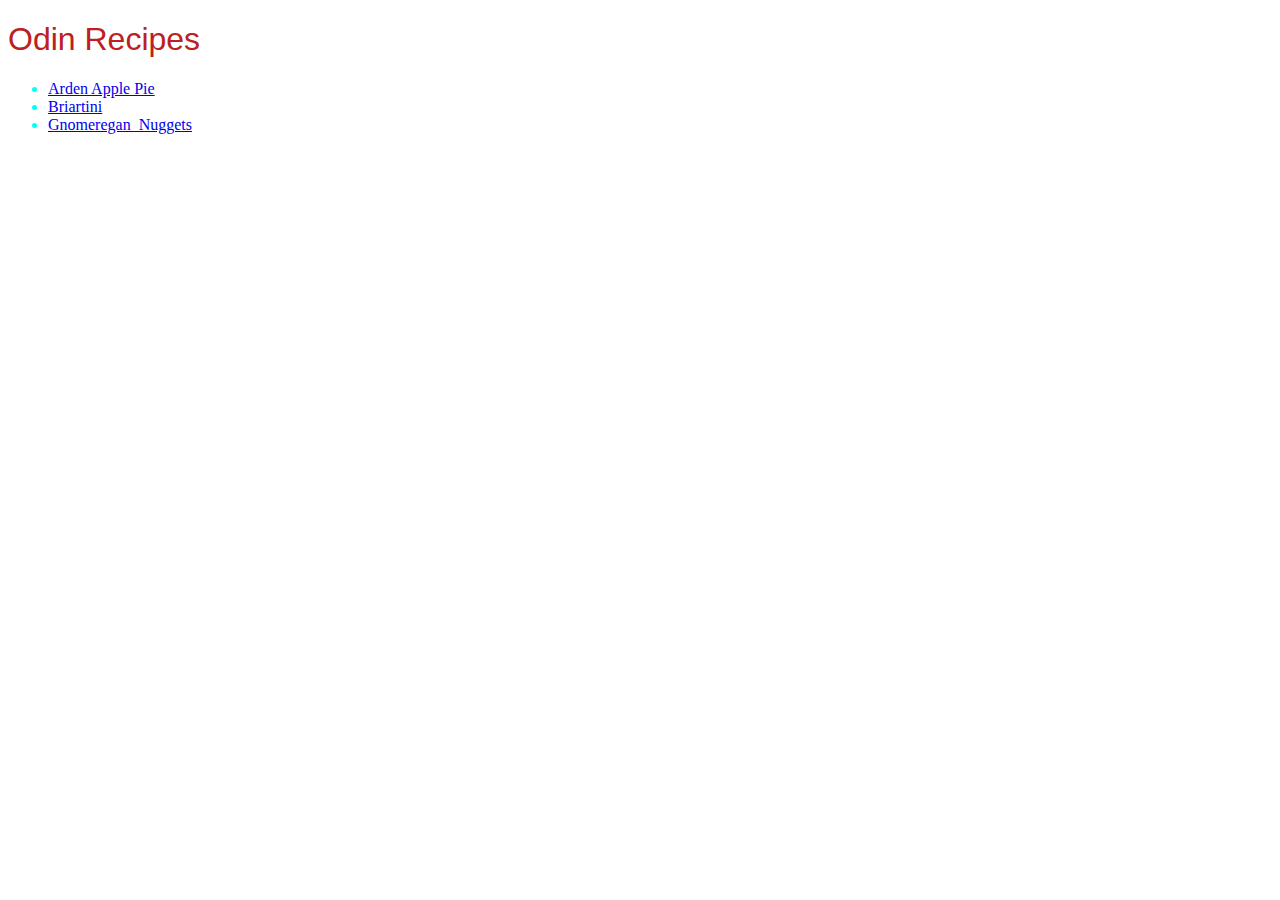
<file: index.html>
<!DOCTYPE html>
<html lang="en">
  <head>
    <link rel="stylesheet" href="style.css">
  <meta charset="UTF-8">
    <title>Flavors of Azeroth</title>
    
  </head>

<body>
    <h1 id="my_header">Odin Recipes</h1>
 
        <ul>
         <li class="first_recipe"> <a href="recipes/Arden_Apple_Pie.html">Arden Apple Pie</a></li>
         <li class="first_recipe"> <a href="recipes/Briartini.html">Briartini</a></li>
         <li class="first_recipe"> <a href="recipes/Gnomeregan_Nuggets.html">Gnomeregan_Nuggets</a></li>
        </ul> 

</body>



</html>
</file>
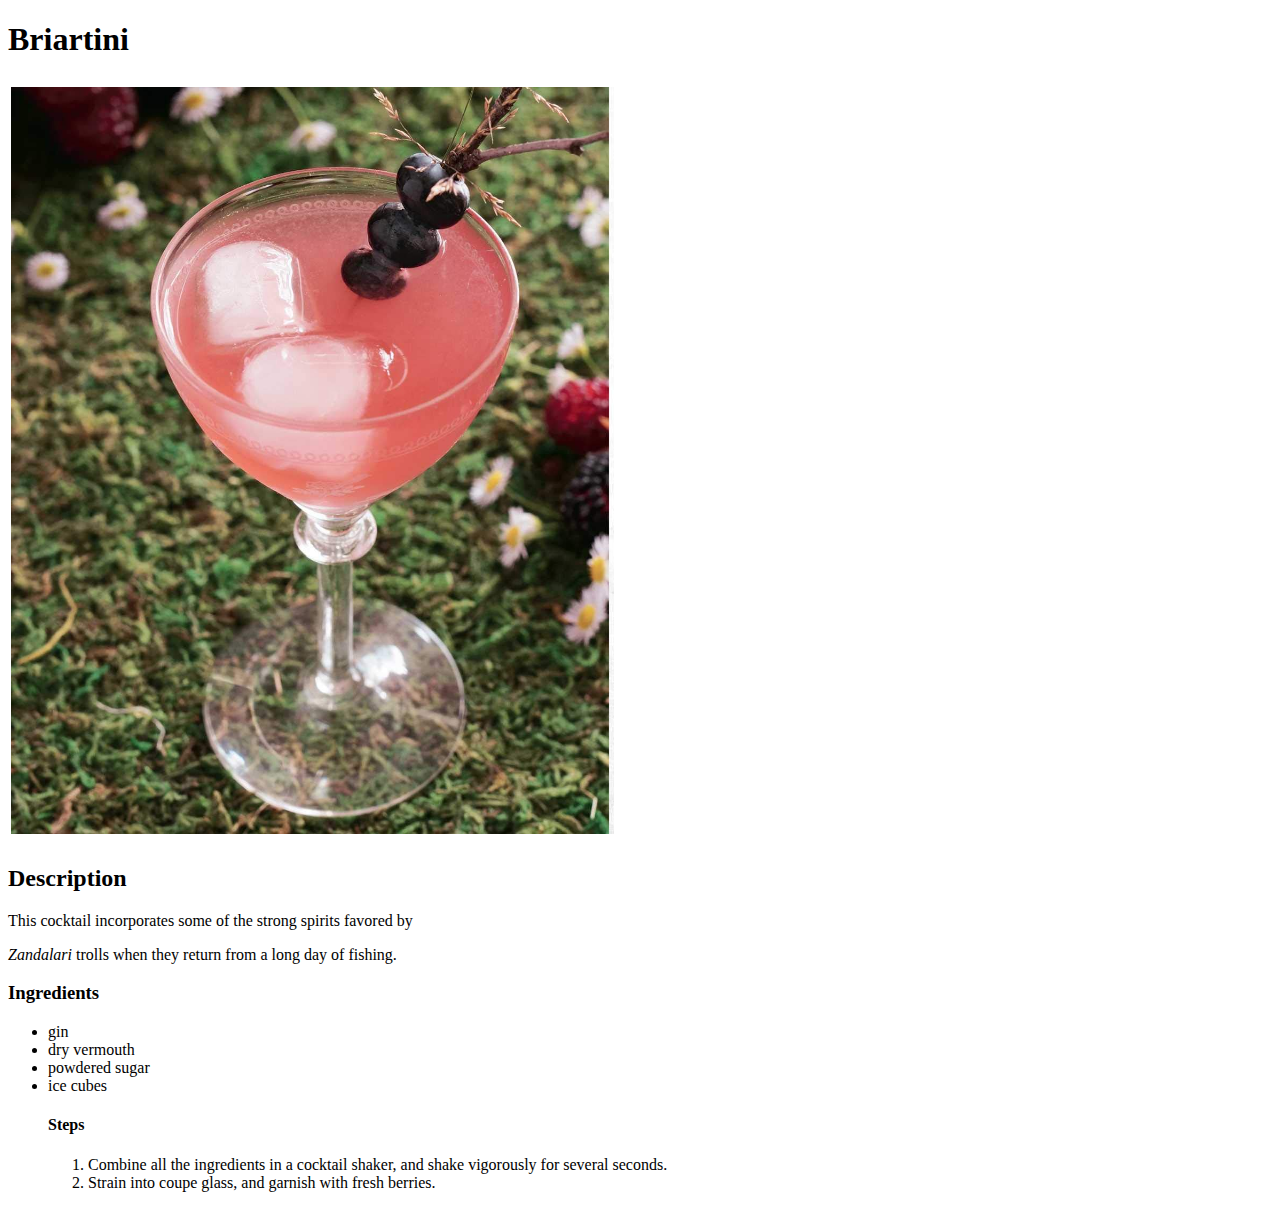
<file: recipes/Briartini.html>
<!DOCTYPE html>
<html lang="en">
<head>
  <meta charset="UTF-8">
     <h1>Briartini</h1>

</head>


<body>
    <img src="../Images/Briartini.png">

    <h2>Description</h2>
      <p>This cocktail incorporates some of the strong spirits favored by</p>
      <p><em>Zandalari</em> trolls when they return from a long day of fishing. 

    <h3>Ingredients</h3>
      <ul>
        <li>gin</li>
        <li>dry vermouth</li>
        <li>powdered sugar</li>
        <li>ice cubes</li>

    <h4>Steps</h4> 

      <ol>
        <li>Combine all the ingredients in a cocktail shaker, and shake vigorously for several seconds.</li>
        <li>Strain into coupe glass, and garnish with fresh berries.</li>


</body>
</html>
</file>
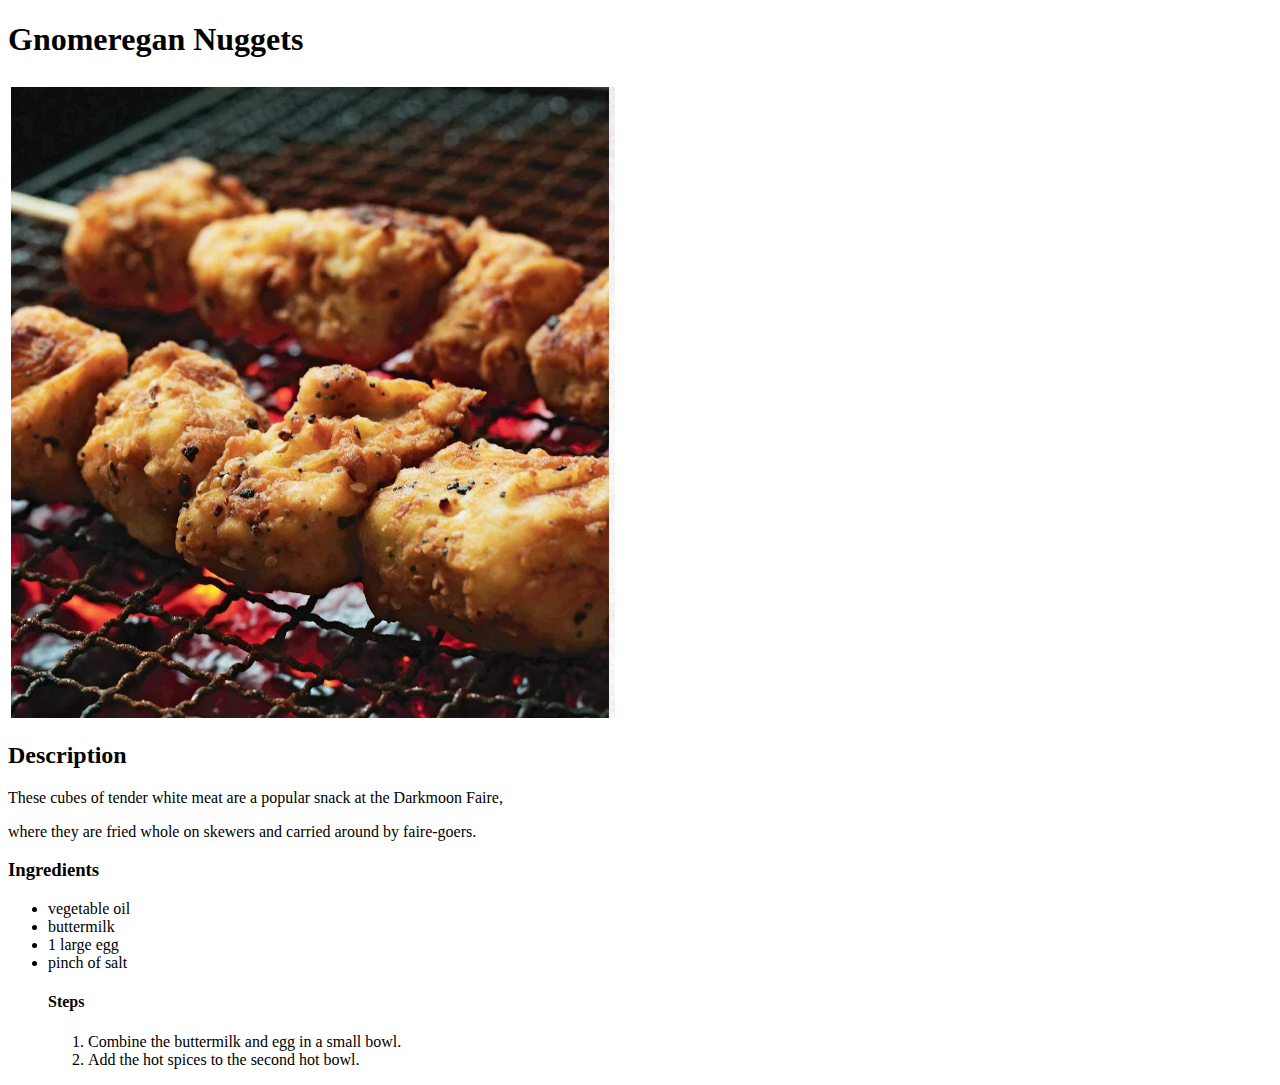
<file: recipes/Gnomeregan_Nuggets.html>
<!DOCTYPE html>
<html lang="en">
<head>
  <meta charset="UTF-8">
    <h1>Gnomeregan Nuggets</h1>

</head>

<body>
    <img src="../Images/Nuggets.png">

    <h2>Description</h2>
      <p>These cubes of tender white meat are a popular snack at the Darkmoon Faire,</p>
      <p>where they are fried whole on skewers and carried around by faire-goers.</p>

    <h3>Ingredients</h3>
      <ul>
        <li>vegetable oil</li>
        <li>buttermilk</li>
        <li>1 large egg</li>
        <li>pinch of salt</li>
    <h4>Steps</h4> 
      <ol>
        <li>Combine the buttermilk and egg in a small bowl.</li>
        <li>Add the hot spices to the second hot bowl.</li>
        
</body>
</html>
</file>
<file: style.css>
#my_header {
    color:hsl(0, 71%, 43%);
    font-weight: 400;
    font-family:'Trebuchet MS', 'Lucida Sans Unicode', 'Lucida Grande', 'Lucida Sans', Arial, sans-serif;
    font-size:xx-large;
}

.first_recipe {
    color: aqua;
    font-family: 'Times New Roman', Times, serif;
}

#title_pie {
    background-color: hsl(105, 86%, 42%);
    font-family: Impact, Haettenschweiler, 'Arial Narrow Bold', sans-serif;
}

.name {
    color: rgb(222, 27, 27);
}
</file>
